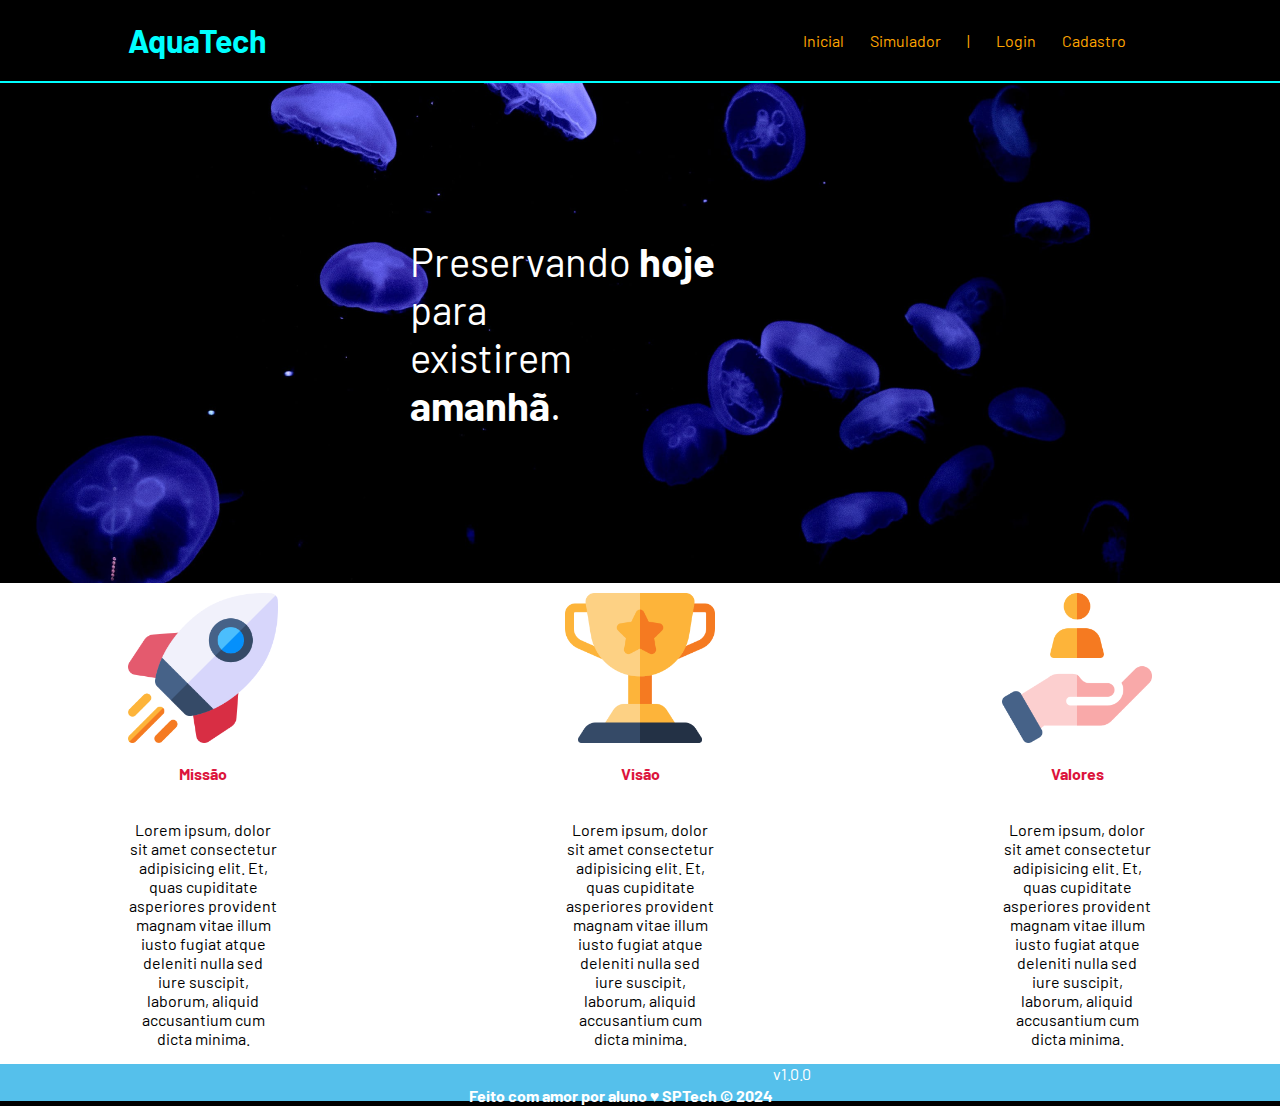
<file: public/index.html>
<!DOCTYPE html>
<html lang="en">

<head>
    <meta charset="UTF-8">
    <meta http-equiv="X-UA-Compatible" content="IE=edge">
    <meta name="viewport" content="width=device-width, initial-scale=1.0">

    <title>AquaTech | Página Inicial</title>

    <link rel="stylesheet" href="styles/style.css">
    <link rel="icon" href="assets/icon/favicon2.ico">
    <link rel="preconnect" href="https://fonts.gstatic.com">
</head>

<body>
    <div class="header">
      <div class="container">
        <h1 class="titulo">AquaTech</h1>
        <ul class="navbar">
          <li class="agora">
            <a href="#">Inicial</a>
          </li>
          <li>
            <a href="simulador.html">Simulador</a>
          </li>
          <li>|</li>
          <li>
            <a href="login.html">Login</a>
          </li>
          <li>
            <a href="cadastro.html">Cadastro</a>
          </li>
        </ul>
      </div>
    </div>
  
    <div class="banner">
      <div class="container">
        <p>Preservando <span><b>hoje<br></b></span> para <br> existirem<br> <span><b>amanhã</b></span>.</p>
      </div>
    </div>
  
    <div class="social">
      <div class="container">
        <div class="boxes">
          <div class="box">
            <img src="assets/imgs/missao.png">
            <h4>Missão</h4>
            <p>Lorem ipsum, dolor sit amet consectetur adipisicing elit. Et, quas cupiditate asperiores provident magnam
              vitae illum iusto fugiat atque deleniti nulla sed iure suscipit, laborum, aliquid accusantium cum dicta
              minima.</p>
          </div>
          <div class="box">
            <img src="assets/imgs/visao.png">
            <h4>Visão</h4>
            <p>Lorem ipsum, dolor sit amet consectetur adipisicing elit. Et, quas cupiditate asperiores provident magnam
              vitae illum iusto fugiat atque deleniti nulla sed iure suscipit, laborum, aliquid accusantium cum dicta
              minima.</p>
          </div>
          <div class="box">
            <img src="assets/imgs/valores.png">
            <h4>Valores</h4>
            <p>Lorem ipsum, dolor sit amet consectetur adipisicing elit. Et, quas cupiditate asperiores provident magnam
              vitae illum iusto fugiat atque deleniti nulla sed iure suscipit, laborum, aliquid accusantium cum dicta
              minima.</p>
          </div>
        </div>
      </div>
    </div>
  
    <div class="footer">
      <div class="container">
        <h4>Feito com amor por aluno &hearts; SPTech &copy; 2024</h4>
        <span class="version">v1.0.0</span>
      </div>
    </div>
  </body>

</html>
</file>
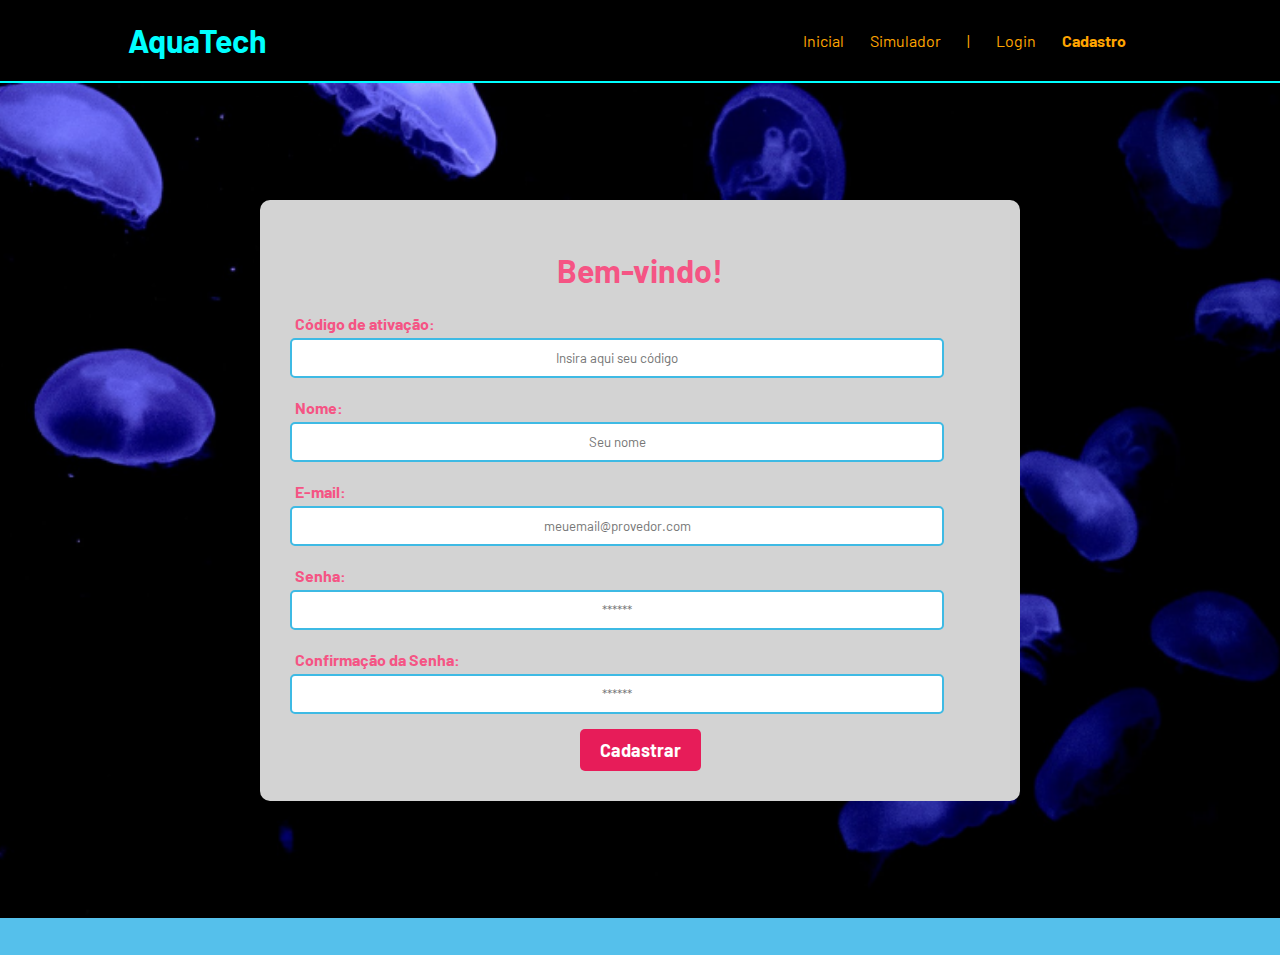
<file: public/cadastro.html>
<!DOCTYPE html>
<html lang="pt-br">

<head>
  <meta charset="UTF-8" />
  <meta http-equiv="X-UA-Compatible" content="IE=edge" />
  <meta name="viewport" content="width=device-width, initial-scale=1.0" />

  <title>AquaTech | Cadastro</title>

  <link rel="stylesheet" href="styles/style.css" />
  <link rel="icon" href="assets/icon/favicon2.ico" />
  <link rel="preconnect" href="https://fonts.gstatic.com" />
</head>

<body>
  <!--header inicio-->
  <div class="header">
    <div class="container">
      <h1 class="titulo">AquaTech</h1>
      <ul class="navbar">
        <li>
          <a href="index.html">Inicial</a>
        </li>
        <li>
          <a href="simulador.html">Simulador</a>
        </li>
        <li>|</li>
        <li>
          <a href="login.html">Login</a>
        </li>
        <li class="agora">
          <b><a href="#">Cadastro</a></b>
        </li>
      </ul>
    </div>
  </div>
  <!--header fim-->

  <div class="login">

    <div class="container">
      <div class="card card-cadastro">
        <h1>Bem-vindo!</h1>
        <div class="formulario">
          <div class="campo">
            <span><b>Código de ativação:</b></span>
            <input id="codigo_input" type="text" placeholder="Insira aqui seu código" />
          </div>
          <div class="campo">
            <span><b>Nome:</b></span>
            <input id="nome_input" type="text" placeholder="Seu nome" />
          </div>
          <div class="campo">
            <span><b>E-mail:</b></span>
            <input id="email_input" type="text" placeholder="meuemail@provedor.com" />
          </div>
          <div class="campo">
            <span><b>Senha:</b></span>
            <input id="senha_input" type="password" placeholder="******" />
          </div>
          <div class="campo">
            <span><b>Confirmação da Senha:</b></span>
            <input id="confirmacao_senha_input" type="password" placeholder="******" />
          </div>
          <button class="botao"><b>Cadastrar</b></button>
        </div>
      </div>
    </div>
  </div>

  <!--footer inicio-->
  <div class="footer">
    <div class="container">

      <span class="version"></span>
    </div>
  </div>
  <!--footer fim-->
</body>

</html>
</file>
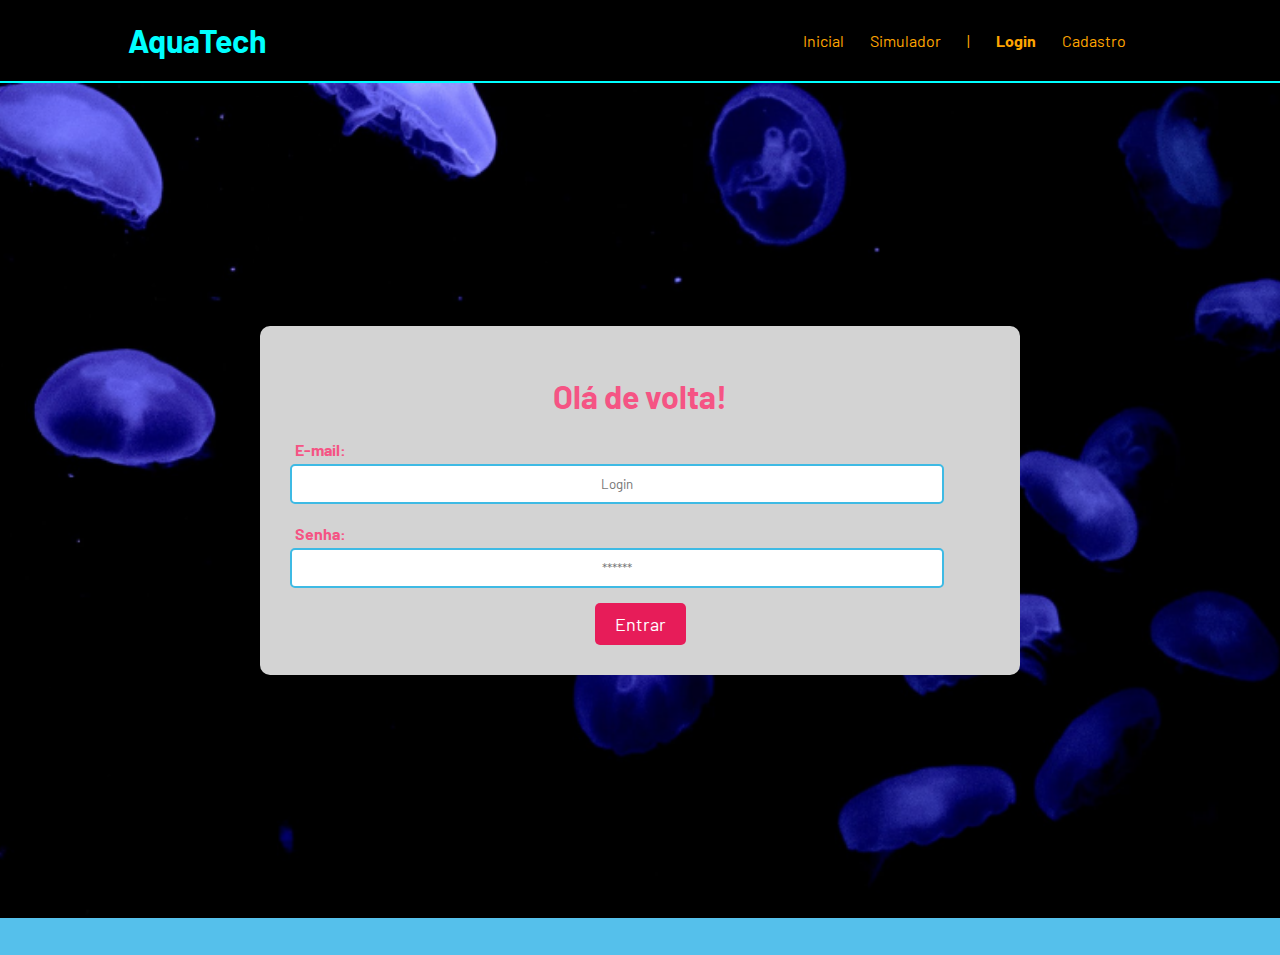
<file: public/login.html>
<!DOCTYPE html>
<html lang="pt-br">

<head>
    <meta charset="UTF-8">
    <meta http-equiv="X-UA-Compatible" content="IE=edge">
    <meta name="viewport" content="width=device-width, initial-scale=1.0">

    <title>AquaTech | Login</title>

    <link rel="stylesheet" href="styles/style.css">
    <link rel="icon" href="assets/icon/favicon2.ico">
    <link rel="preconnect" href="https://fonts.gstatic.com">
</head>

<body>

    <!--Header-->

    <div class="header">
        <div class="container">
            <h1 class="titulo">AquaTech</h1>
            <ul class="navbar">
                <li>
                    <a href="index.html">Inicial</a>
                </li>
                <li>
                    <a href="simulador.html">Simulador</a>
                </li>
                <li>|</li>
                <li class="agora">
                    <b><a href="#">Login</a></b>
                </li>
                <li>
                    <a href="cadastro.html">Cadastro</a>
                </li>
            </ul>
        </div>
    </div>


    <div class="login">
  
        <div class="container">
            <div class="card card-login">
                <h1>Olá de volta!</h1>
                <div class="formulario">
                    <div class="campo">
                       <b><span>E-mail:</span></b>
                        <input id="email_input" type="text" placeholder="Login">
                    </div>
                    <div class="campo">
                        <b><span>Senha:</span></b>
                        <input id="senha_input" type="password" placeholder="******">
                    </div>
                    <button class="botao">Entrar</button>
                </div>

            </div>
        </div>
    </div>

    <!--footer inicio-->
    <div class="footer">
        <div class="container">
        </div>
    </div>
    <!--footer fim-->

</body>

</html>
</file>
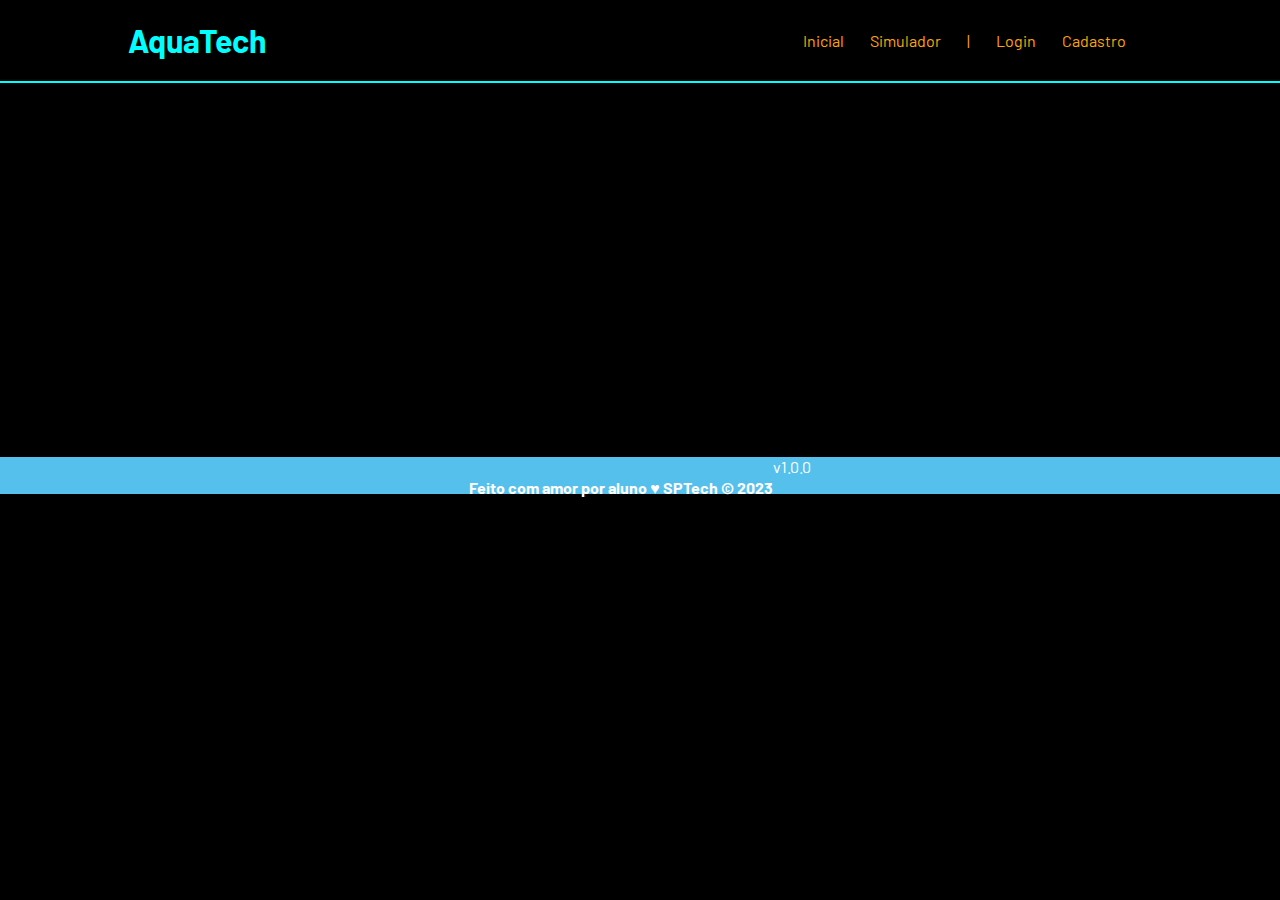
<file: public/simulador.html>
<!DOCTYPE html>
<html lang="pt-br">

<head>
    <meta charset="UTF-8">
    <meta http-equiv="X-UA-Compatible" content="IE=edge">
    <meta name="viewport" content="width=device-width, initial-scale=1.0">

    <title>AquaTech | Simulador</title>

    <link rel="stylesheet" href="styles/style.css">
    <link rel="icon" href="assets/icon/favicon2.ico">
    <link rel="preconnect" href="https://fonts.gstatic.com">
</head>

<body>

    <!--header inicio-->
    <div class="header">
        <div class="container">
            <h1 class="titulo">AquaTech</h1>
            <ul class="navbar">
                <li>
                    <a href="./index.html">Inicial</a>
                </li>
                <li class="agora">
                    <a href="#">Simulador</a>
                </li>
                <li>|</li>
                <li>
                    <a href="./login.html">Login</a>
                </li>
                <li>
                    <a href="./cadastro.html">Cadastro</a>
                </li>
            </ul>
        </div>
    </div>


    <!-- simulador inicio -->
    <div class="simulador">
        <div class="container">
            <h2>Simulador</h2>
            <p>Lorem ipsum, dolor sit amet consectetur adipisicing elit. Accusantium tempora architecto sint fugit
                dolorum? Ipsum laborum magnam similique labore, voluptate amet reprehenderit rem ab blanditiis quisquam
                laboriosam eaque alias. Reiciendis. Lorem ipsum, dolor sit amet consectetur adipisicing elit.
                Accusantium tempora architecto sint fugit dolorum? Ipsum laborum magnam similique labore, voluptate amet
                reprehenderit rem ab blanditiis quisquam laboriosam eaque alias. Reiciendis.</p>
            <p>Lorem ipsum, dolor sit amet consectetur adipisicing elit. Accusantium tempora architecto sint fugit
                dolorum? Ipsum laborum magnam similique labore, voluptate amet reprehenderit rem ab blanditiis quisquam
                laboriosam eaque alias. Reiciendis. Lorem ipsum, dolor sit amet consectetur adipisicing elit.
                Accusantium tempora architecto sint fugit dolorum? Ipsum laborum magnam similique labore, voluptate amet
                reprehenderit rem ab blanditiis quisquam laboriosam eaque alias. Reiciendis.</p>
            <p>Lorem ipsum, dolor sit amet consectetur adipisicing elit. Accusantium tempora architecto sint fugit
                dolorum? Ipsum laborum magnam similique labore, voluptate amet reprehenderit rem ab blanditiis quisquam
                laboriosam eaque alias. Reiciendis. Lorem ipsum, dolor sit amet consectetur adipisicing elit.
                Accusantium tempora architecto sint fugit dolorum? Ipsum laborum magnam similique labore, voluptate amet
                reprehenderit rem ab blanditiis quisquam laboriosam eaque alias. Reiciendis.</p>
            <p>Lorem ipsum, dolor sit amet consectetur adipisicing elit. Accusantium tempora architecto sint fugit
                dolorum? Ipsum laborum magnam similique labore, voluptate amet reprehenderit rem ab blanditiis quisquam
                laboriosam eaque alias. Reiciendis. Lorem ipsum, dolor sit amet consectetur adipisicing elit.
                Accusantium tempora architecto sint fugit dolorum? Ipsum laborum magnam similique labore, voluptate amet
                reprehenderit rem ab blanditiis quisquam laboriosam eaque alias. Reiciendis.</p>

        </div>
    </div>
    <!-- simulador fim -->

    <!--footer inicio-->
    <div class="footer">
        <div class="container">
            <h4>Feito com amor por aluno &hearts; SPTech &copy; 2023</h4>
            <span class="version">v1.0.0</span>
        </div>
    </div>
    <!--footer fim-->


</body>

</html>
</file>
<file: public/styles/style.css>
/* Adicionar aqui toda a estilização criada para sua aplicação. */

@import url('https://fonts.googleapis.com/css2?family=Barlow:ital,wght@0,100;0,200;0,300;0,400;0,500;0,600;0,700;0,800;0,900;1,100;1,200;1,300;1,400;1,500;1,600;1,700;1,800;1,900&display=swap');


*{
    font-family:"Barlow",arial, Helvetica, sans-serif ;
}

body {
    margin: 0;
    background-color: black;
}

.container {
    width: 80%;
    margin: auto;
    display: flex;
}

.header .container {
    justify-content: space-between;
}

.header {
    border-bottom: solid aqua 2px;
}

.header .container .titulo {
    color: aqua;
}

.header .navbar {
    color: orange;
    list-style-type: none;
    display: flex;

    justify-content: space-evenly;
    align-items:center;
    width: 375px;
}

.navbar a {
    text-decoration: none;
    color: orange;
}

/* BANNER*/
.banner {
    height: 500px;
    background-image: url("../assets/imgs/bg-jelly-fish-para-home.png"); 
}
.banner .container p {
    color: white;
    font-size: 40px;
    width: 45%;
}
.banner .container {
    height: 100%;
    justify-content: center;
    align-items: center;
}
.banner .container p span {
    font-weight: 600px;
}
.social {
    background: white;
}

.boxes {
    width: 100%;
    display: flex;
    justify-content: space-between;
}

.box {
    width: 150px;
    display: flex;
    align-items: center;
    flex-direction: column;

    text-align: center;
    padding-top: 10px;
}

.box img {
    width: 100% ;
}
   .box h4 {
    color: crimson;
   }
.footer {
    height: 150px;
}
.footer .container {
    height: 100%;
    background-color: rgb(85, 192, 235);
    width: 100%;
    align-items: top;
    justify-content: center;
    color: white;
    font-family:"Barlow",arial, Helvetica, sans-serif;
}

/* Tela de Cadastro */
.login {
    background-image: url('../assets/imgs/bg-jelly-fish-para-home.png');
    background-size: cover;
    background-position: center;
    height: 835px;
    display: flex;
    align-items: center;
    justify-content: center;
  }
  .login .container {
    width: auto;
    margin: 0;
    display: flex;
    justify-content: center;
    align-items: center;
  }
  .card-cadastro {
    background-color: lightgrey;
    width: 700px;
    border-radius: 10px;
    padding: 30px;
    text-align: center;
  }
  .card-cadastro h1 {
    color:rgb(245, 84, 132);
    margin-bottom: 20px;
  }
  .card-cadastro .formulario .campo {
    margin-bottom: 15px;
    text-align: left;
  }
  .card-cadastro .formulario .campo span {
    display: block;
    color: rgb(245, 84, 132);
    padding: 5px;
    text-align:left ;
    width: auto;
    
  }
  .card-cadastro .formulario input {
    width: 90%;
    padding: 10px;
    border: 2px solid; color: rgb(62, 186, 228);
    border-radius: 5px;
    text-align: center;
  }
  .card-cadastro .formulario .botao {
    background-color: rgb(231, 28, 89);
    color: white;
    padding: 10px 20px;
    border-radius: 5px;
    font-size: 18px;
    border: unset;
}
.footer {
    height: 37px;
}
.footer .container {
    height: 37px;
}
/* Tela de Login */

.login .card-login{
    background-color: lightgrey;
    width: 700px;
    border-radius: 10px;
    padding: 30px;
    text-align: center;
}
.card-login h1{
    color:rgb(245, 84, 132);
    margin-bottom: 20px;
}
.card-login .formulario .campo{
    margin-bottom: 15px;
    text-align: left;
}
.card-login .formulario .campo span {
    display: block;
    color: rgb(245, 84, 132);
    padding: 5px;
    text-align:left ;
    width: auto;
}
.card-login .formulario input {
    width: 90%;
    padding: 10px;
    border: 2px solid; color: rgb(62, 186, 228);
    border-radius: 5px;
    text-align: center;
  }
  .card-login .formulario .botao {
    background-color: rgb(231, 28, 89);
    color: white;
    padding: 10px 20px;
    border-radius: 5px;
    font-size: 18px;
    border: unset;
}
</file>
